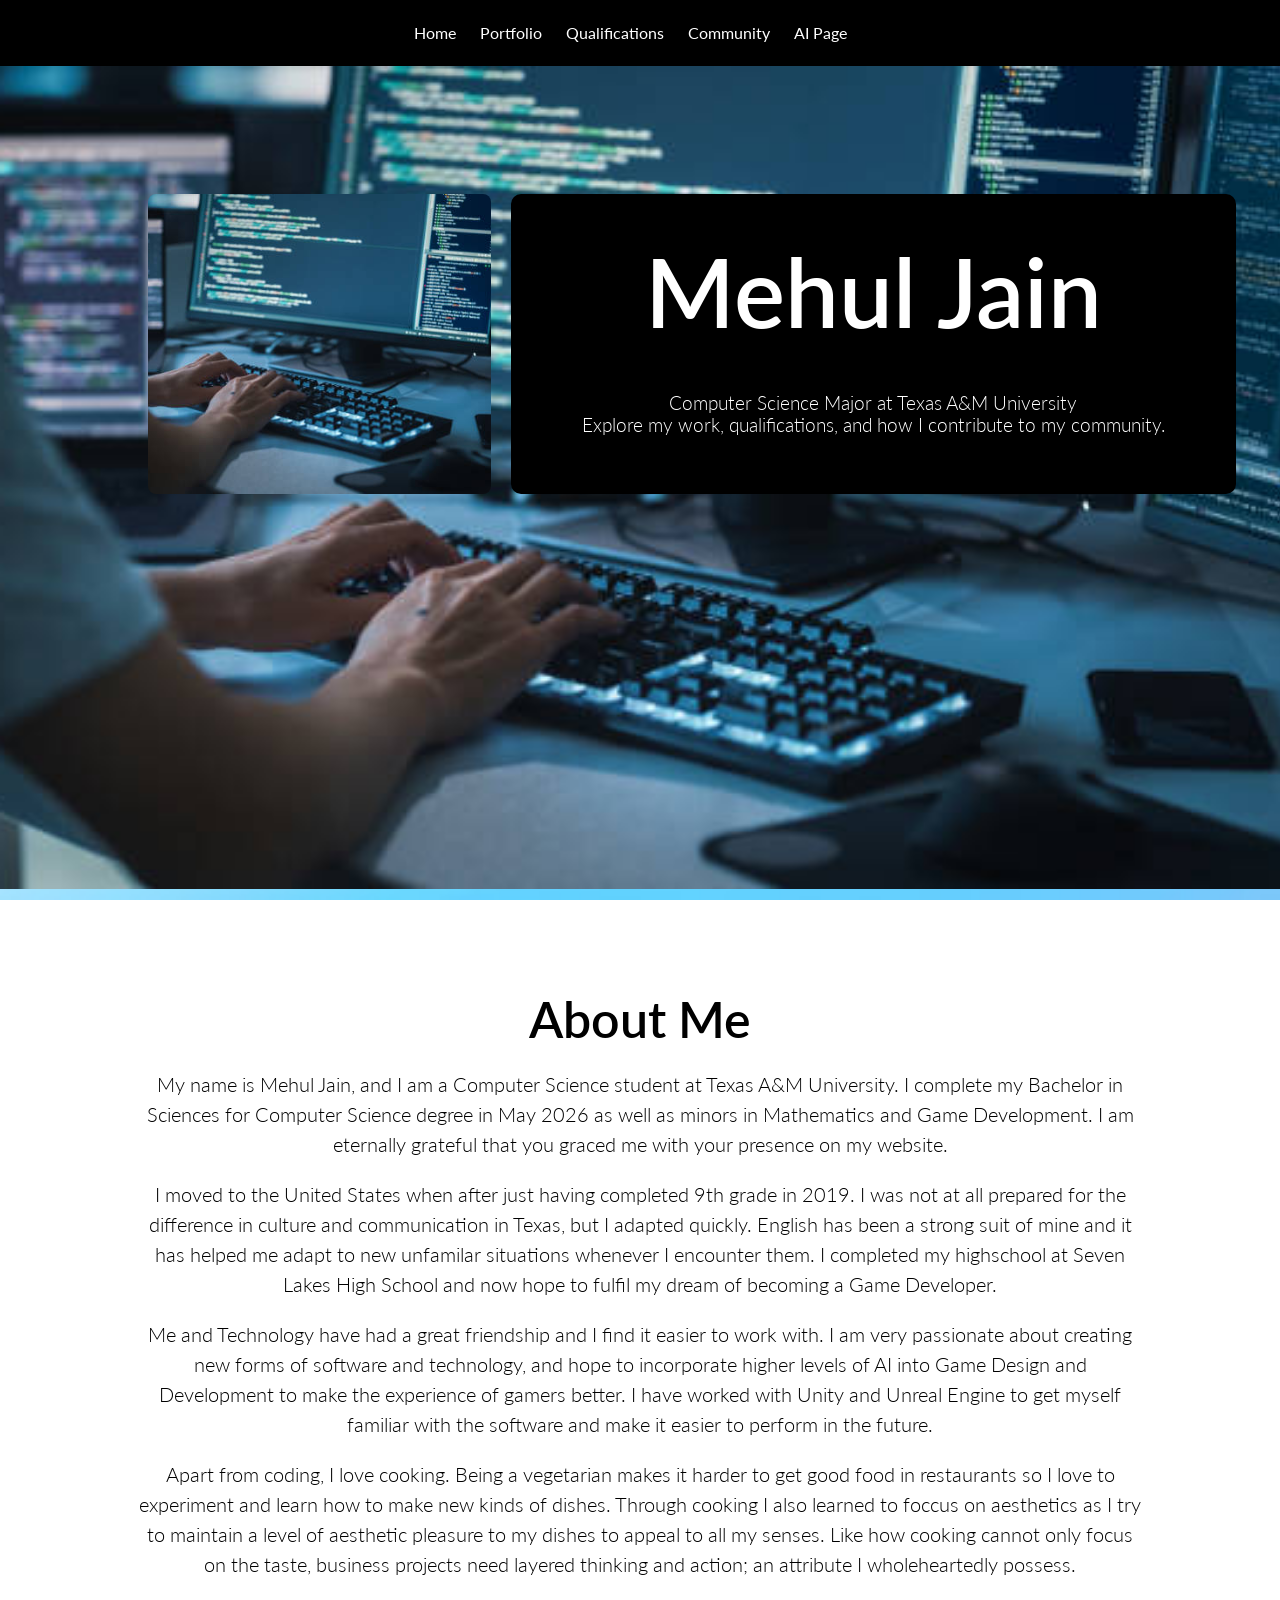
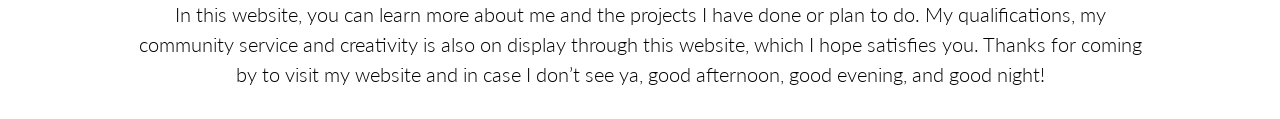
<file: index.html>
<!DOCTYPE html>
<html lang="en">
<head>
    <meta charset="UTF-8">
    <meta name="viewport" content="width=device-width, initial-scale=1.0">
    <title>Home</title>
    <link rel="stylesheet" href="styles.css">
    <link rel="preconnect" href="https://fonts.googleapis.com">
    <link rel="preconnect" href="https://fonts.gstatic.com" crossorigin>
    <link href="https://fonts.googleapis.com/css2?family=Lato:wght@100;300;400;700;900&display=swap" rel="stylesheet">
</head>
<body>
    <header>
        <nav>  
                <ul>
                    <li><a href="index.html">Home</a></li>
                    <li><a href="portfolio.html">Portfolio</a></li>
                    <li><a href="qualifications.html">Qualifications</a></li>
                    <li><a href="service.html">Community</a></li>
                    <li><a href="ai-page.html">AI Page</a></li>
                </ul> 
        </nav>
    </header>

    <section id="landing">
        <div class="intro">
            <div class="intro-image"></div>
            <div class="intro-text">
            <h1>Mehul Jain</h1>
            <p>Computer Science Major at Texas A&M University<br> Explore my work, qualifications, and how I contribute to my community.</p>
            </div>
        </div>
    </section>

    <section class="me">
        <h1>About Me</h1>
        <p>My name is Mehul Jain, and I am a Computer Science student at Texas A&M University. I complete
            my Bachelor in Sciences for Computer Science degree in May 2026 as well as minors in Mathematics and
            Game Development. I am eternally grateful that you graced me with your presence on my website.
        </p>
        <p>I moved to the United States when after just having completed 9th grade in 2019. I was not at all 
            prepared for the difference in culture and communication in Texas, but I adapted quickly. English has been
            a strong suit of mine and it has helped me adapt to new unfamilar situations whenever I encounter them. I completed my highschool
            at Seven Lakes High School and now hope to fulfil my dream of becoming a Game Developer.
        </p>
        <p>Me and Technology have had a great friendship and I find it easier to work with. I am very passionate about 
            creating new forms of software and technology, and hope to incorporate higher levels of AI into Game Design and Development
            to make the experience of gamers better. I have worked with Unity and Unreal Engine to get myself familiar
            with the software and make it easier to perform in the future.
        </p>
        <p>Apart from coding, I love cooking. Being a vegetarian makes it harder to get good food in restaurants so I love
            to experiment and learn how to make new kinds of dishes. Through cooking I also learned to foccus on aesthetics
            as I try to maintain a level of aesthetic pleasure to my dishes to appeal to all my senses. Like how cooking cannot only focus
            on the taste, business projects need layered thinking and action; an attribute I wholeheartedly possess.
        </p>
        <p>In this website, you can learn more about me and the projects I have done or plan to do. My qualifications,
            my community service and creativity is also on display through this website, which I hope satisfies you. Thanks for coming by to visit
            my website and in case I don’t see ya, good afternoon, good evening, and good night!
        </p>
    </section>
</body>
</html>
</file>
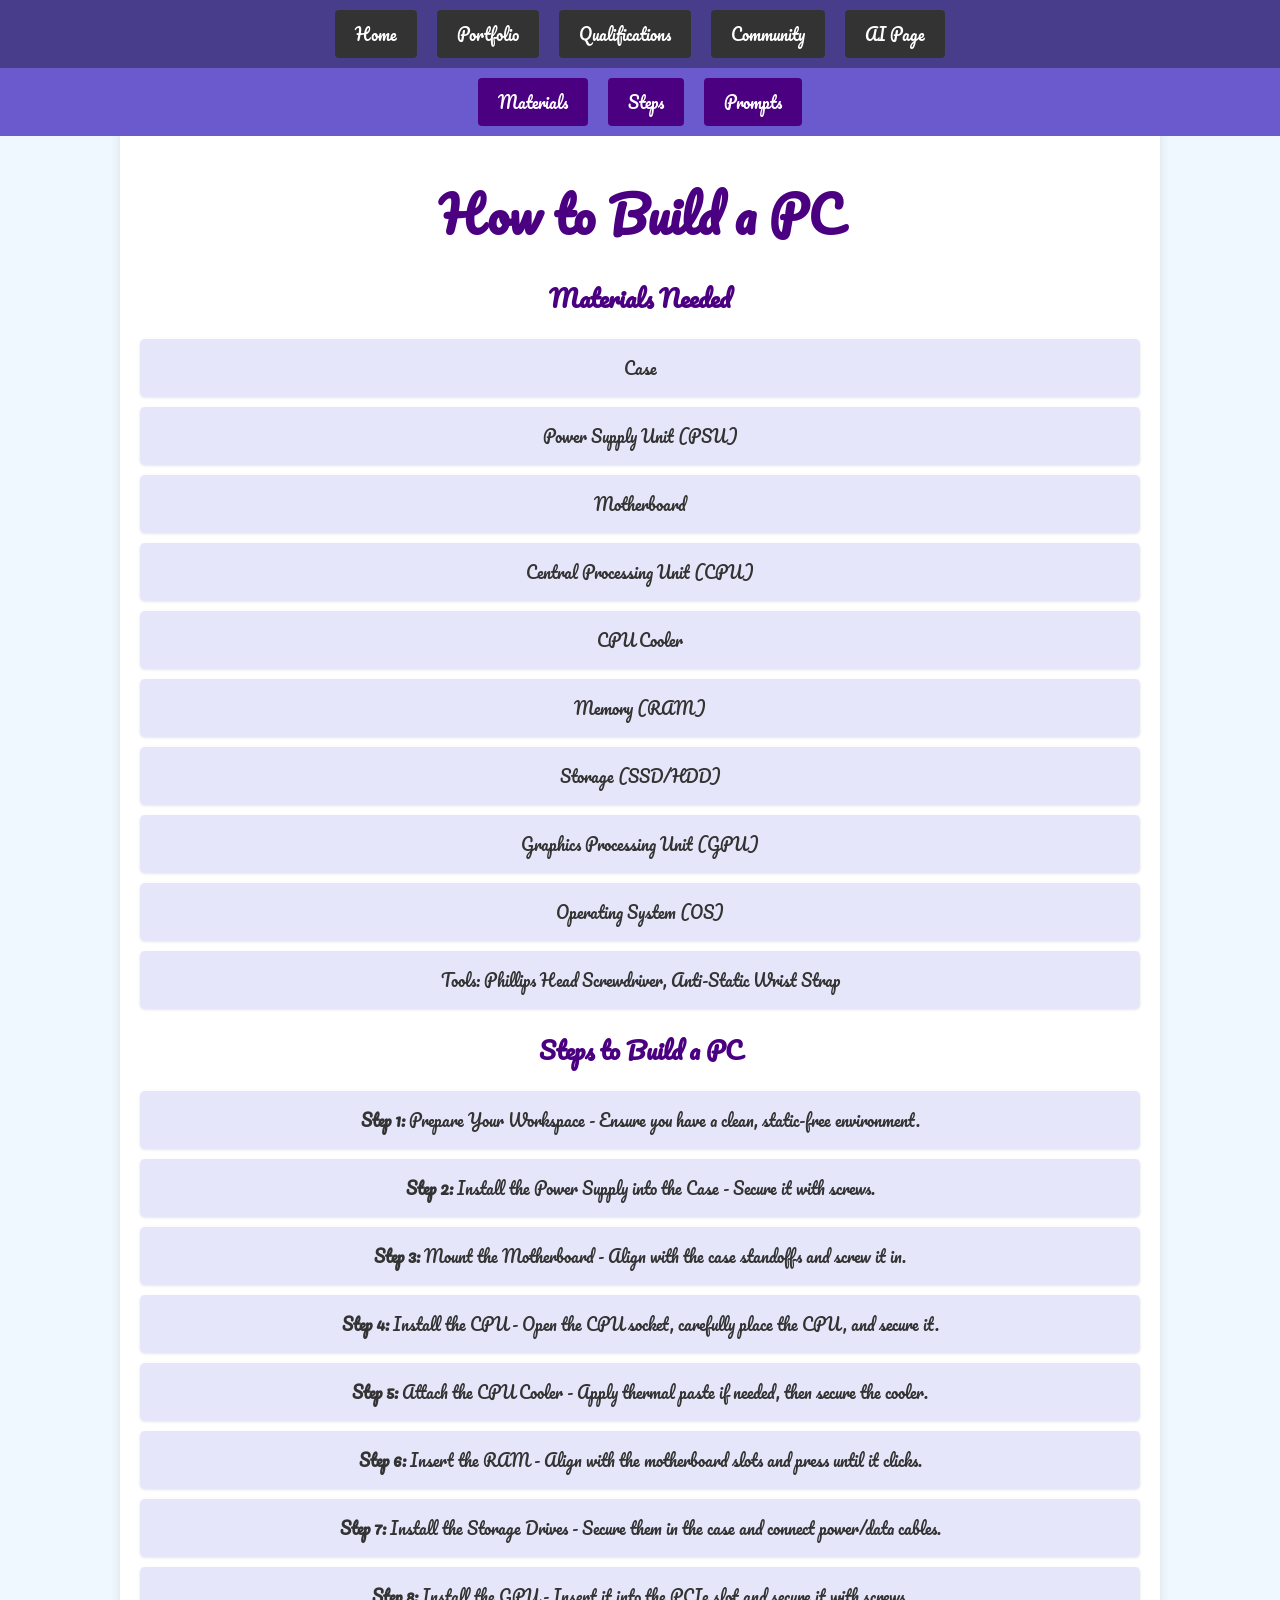
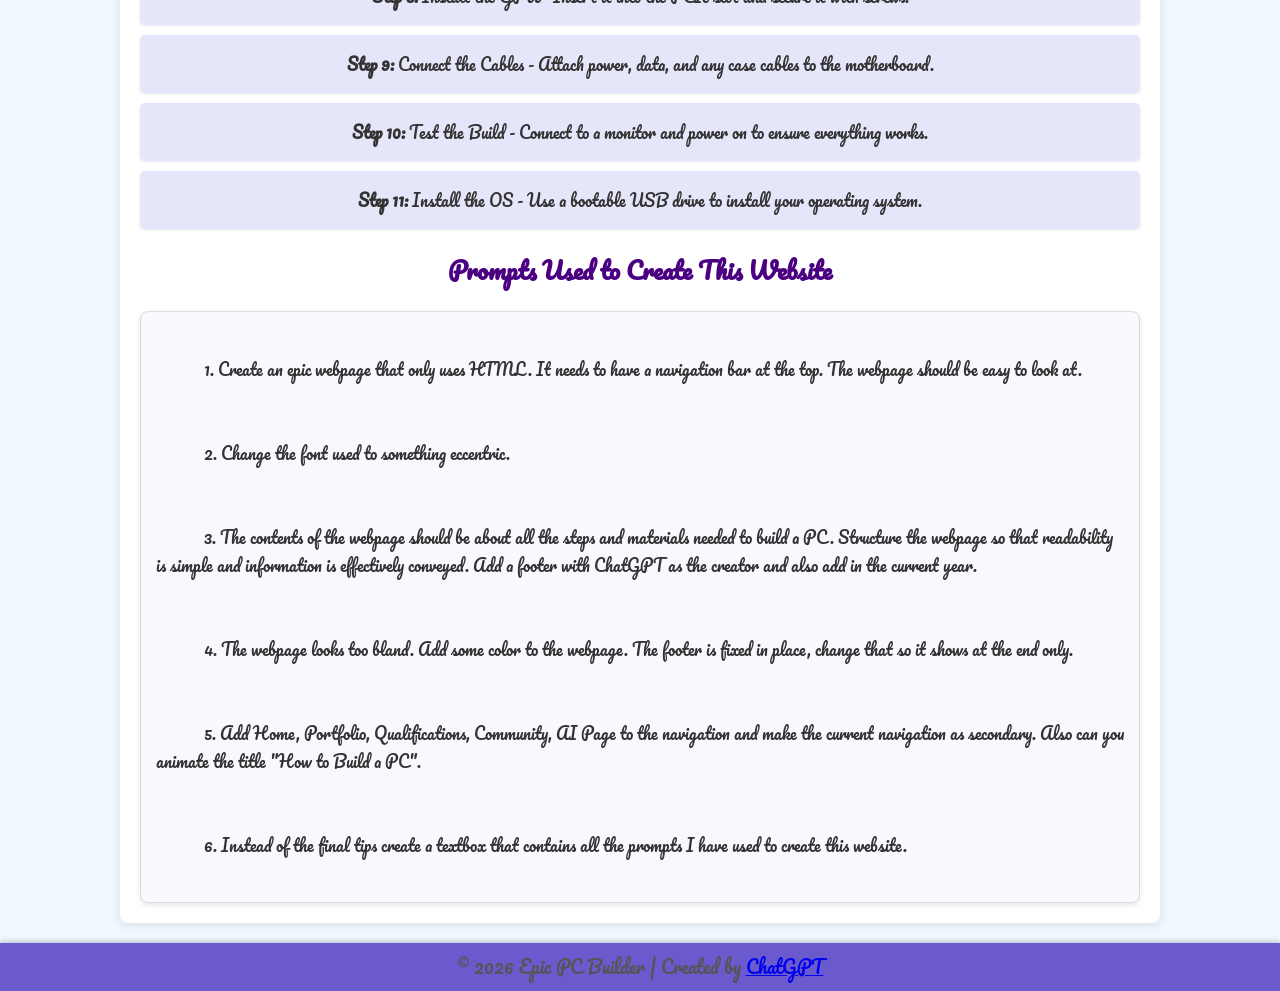
<file: ai-page.html>
<!DOCTYPE html>
<html lang="en">
<head>
    <meta charset="UTF-8">
    <meta name="viewport" content="width=device-width, initial-scale=1.0">
    <title>How to Build a PC</title>
    <link href="https://fonts.googleapis.com/css2?family=Pacifico&display=swap" rel="stylesheet">
    <style>
        body {
            font-family: 'Pacifico', cursive;
            margin: 0;
            padding: 0;
            background-color: #f0f8ff;
            color: #333;
        }

        header {
            position: fixed;
            top: 0;
            left: 0;
            width: 100%;
            z-index: 1000;
        }

        nav.primary, nav.secondary {
            display: flex;
            justify-content: center;
            align-items: center;
            padding: 10px;
        }

        nav.primary {
            background-color: #483d8b;
        }

        nav.primary a {
            color: #fff;
            text-decoration: none;
            padding: 10px 20px;
            margin: 0 10px;
            background-color: #333;
            border-radius: 4px;
            transition: background-color 0.3s;
        }

        nav.primary a:hover {
            background-color: #555;
        }

        nav.secondary {
            background-color: #6a5acd;
        }

        nav.secondary a {
            color: #fff;
            text-decoration: none;
            padding: 10px 20px;
            margin: 0 10px;
            background-color: #4b0082;
            border-radius: 4px;
            transition: background-color 0.3s;
        }

        nav.secondary a:hover {
            background-color: #7b68ee;
        }

        .container {
            margin-top: 120px;
            padding: 20px;
            max-width: 1000px;
            margin-left: auto;
            margin-right: auto;
            background-color: #fff;
            border-radius: 8px;
            box-shadow: 0 2px 10px rgba(0, 0, 0, 0.1);
        }

        h1 {
            color: #4b0082;
            text-align: center;
            margin-bottom: 20px;
            font-size: 3em;
            animation: titleAnimation 2s ease-in-out infinite;
        }

        @keyframes titleAnimation {
            0% { transform: scale(1); opacity: 0.5; }
            50% { transform: scale(1.1); opacity: 1; }
            100% { transform: scale(1); opacity: 0.5; }
        }

        h2 {
            color: #4b0082;
            text-align: center;
            margin-bottom: 20px;
        }

        p {
            font-size: 1.1em;
            line-height: 1.6;
            color: #555;
            text-align: center;
            max-width: 800px;
            margin: 0 auto;
        }

        ul {
            list-style-type: none;
            padding: 0;
            text-align: center;
        }

        ul li {
            background-color: #e6e6fa;
            margin: 10px 0;
            padding: 15px;
            border-radius: 5px;
            box-shadow: 0 1px 3px rgba(0, 0, 0, 0.1);
        }

        .prompt-box {
            background-color: #f8f8ff;
            border: 1px solid #ddd;
            padding: 15px;
            border-radius: 8px;
            box-shadow: 0 2px 5px rgba(0, 0, 0, 0.1);
            white-space: pre-wrap; /* Ensures whitespace and line breaks are preserved */
            overflow: auto;
            max-width: 100%;
        }

        footer {
            background-color: #6a5acd;
            color: #fff;
            text-align: center;
            padding: 10px;
            margin-top: 20px;
            box-shadow: 0 -2px 5px rgba(0, 0, 0, 0.2);
        }
    </style>
</head>
<body>
    <header>
        <nav class="primary">
            <a href="index.html">Home</a>
            <a href="portfolio.html">Portfolio</a>
            <a href="qualifications.html">Qualifications</a>
            <a href="service.html">Community</a>
            <a href="ai-page.html">AI Page</a>
        </nav>
        <nav class="secondary">
            <a href="#materials">Materials</a>
            <a href="#steps">Steps</a>
            <a href="#prompts">Prompts</a>
        </nav>
    </header>

    <div class="container">
        <h1>How to Build a PC</h1>

        <h2 id="materials">Materials Needed</h2>
        <ul>
            <li>Case</li>
            <li>Power Supply Unit (PSU)</li>
            <li>Motherboard</li>
            <li>Central Processing Unit (CPU)</li>
            <li>CPU Cooler</li>
            <li>Memory (RAM)</li>
            <li>Storage (SSD/HDD)</li>
            <li>Graphics Processing Unit (GPU)</li>
            <li>Operating System (OS)</li>
            <li>Tools: Phillips Head Screwdriver, Anti-Static Wrist Strap</li>
        </ul>

        <h2 id="steps">Steps to Build a PC</h2>
        <ul>
            <li><strong>Step 1:</strong> Prepare Your Workspace - Ensure you have a clean, static-free environment.</li>
            <li><strong>Step 2:</strong> Install the Power Supply into the Case - Secure it with screws.</li>
            <li><strong>Step 3:</strong> Mount the Motherboard - Align with the case standoffs and screw it in.</li>
            <li><strong>Step 4:</strong> Install the CPU - Open the CPU socket, carefully place the CPU, and secure it.</li>
            <li><strong>Step 5:</strong> Attach the CPU Cooler - Apply thermal paste if needed, then secure the cooler.</li>
            <li><strong>Step 6:</strong> Insert the RAM - Align with the motherboard slots and press until it clicks.</li>
            <li><strong>Step 7:</strong> Install the Storage Drives - Secure them in the case and connect power/data cables.</li>
            <li><strong>Step 8:</strong> Install the GPU - Insert it into the PCIe slot and secure it with screws.</li>
            <li><strong>Step 9:</strong> Connect the Cables - Attach power, data, and any case cables to the motherboard.</li>
            <li><strong>Step 10:</strong> Test the Build - Connect to a monitor and power on to ensure everything works.</li>
            <li><strong>Step 11:</strong> Install the OS - Use a bootable USB drive to install your operating system.</li>
        </ul>

        <h2 id="prompts">Prompts Used to Create This Website</h2>
        <div class="prompt-box">
            1. Create an epic webpage that only uses HTML. It needs to have a navigation bar at the top. The webpage should be easy to look at.<br><br>
            2. Change the font used to something eccentric.<br><br>
            3. The contents of the webpage should be about all the steps and materials needed to build a PC. Structure the webpage so that readability is simple and information is effectively conveyed. Add a footer with ChatGPT as the creator and also add in the current year.<br><br>
            4. The webpage looks too bland. Add some color to the webpage. The footer is fixed in place, change that so it shows at the end only.<br><br>
            5. Add Home, Portfolio, Qualifications, Community, AI Page to the navigation and make the current navigation as secondary. Also can you animate the title "How to Build a PC".<br><br>
            6. Instead of the final tips create a textbox that contains all the prompts I have used to create this website.
        </div>
    </div>

    <footer>
        <p>&copy; <script>document.write(new Date().getFullYear());</script> Epic PC Builder | Created by <a href="https://chatgpt.com/">ChatGPT</a></p>
    </footer>
</body>
</html>
</file>
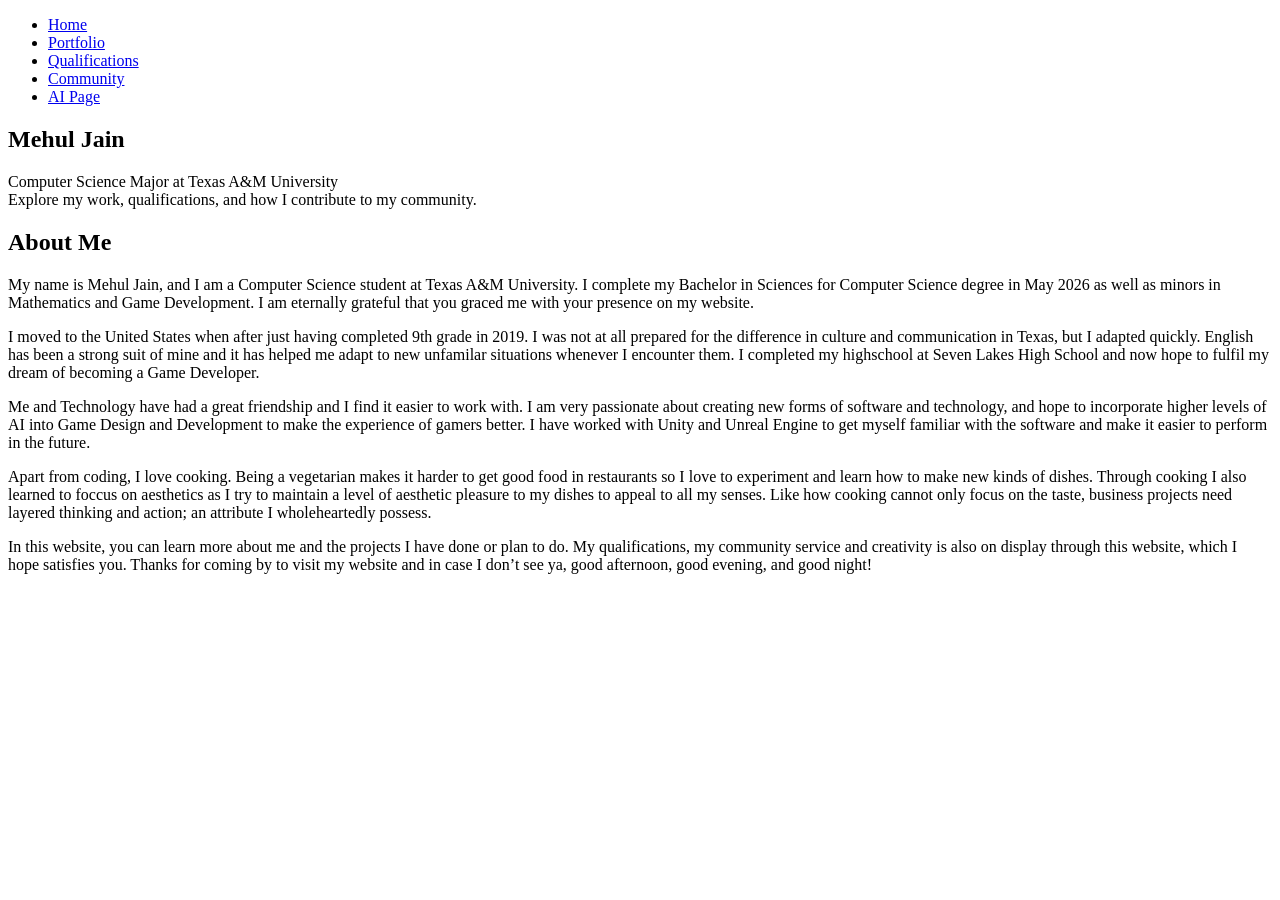
<file: index-HTML.html>
<!DOCTYPE html>
<html lang="en">
<head>
    <meta charset="UTF-8">
    <meta name="viewport" content="width=device-width, initial-scale=1.0">
    <title>Home</title>
</head>
<body>
    <header>
        <nav>  
                <ul>
                    <li><a href="index.html">Home</a></li>
                    <li><a href="portfolio.html">Portfolio</a></li>
                    <li><a href="qualifications.html">Qualifications</a></li>
                    <li><a href="service.html">Community</a></li>
                    <li><a href="ai-page.html">AI Page</a></li>
                </ul> 
        </nav>
    </header>

    <section id="landing">
        <div class="intro">
            <div class="intro-image"></div>
            <div class="intro-text">
            <h1>Mehul Jain</h1>
            <p>Computer Science Major at Texas A&M University<br> Explore my work, qualifications, and how I contribute to my community.</p>
            </div>
        </div>
    </section>

    <section class="me">
        <h1>About Me</h1>
        <p>My name is Mehul Jain, and I am a Computer Science student at Texas A&M University. I complete
            my Bachelor in Sciences for Computer Science degree in May 2026 as well as minors in Mathematics and
            Game Development. I am eternally grateful that you graced me with your presence on my website.
        </p>
        <p>I moved to the United States when after just having completed 9th grade in 2019. I was not at all 
            prepared for the difference in culture and communication in Texas, but I adapted quickly. English has been
            a strong suit of mine and it has helped me adapt to new unfamilar situations whenever I encounter them. I completed my highschool
            at Seven Lakes High School and now hope to fulfil my dream of becoming a Game Developer.
        </p>
        <p>Me and Technology have had a great friendship and I find it easier to work with. I am very passionate about 
            creating new forms of software and technology, and hope to incorporate higher levels of AI into Game Design and Development
            to make the experience of gamers better. I have worked with Unity and Unreal Engine to get myself familiar
            with the software and make it easier to perform in the future.
        </p>
        <p>Apart from coding, I love cooking. Being a vegetarian makes it harder to get good food in restaurants so I love
            to experiment and learn how to make new kinds of dishes. Through cooking I also learned to foccus on aesthetics
            as I try to maintain a level of aesthetic pleasure to my dishes to appeal to all my senses. Like how cooking cannot only focus
            on the taste, business projects need layered thinking and action; an attribute I wholeheartedly possess.
        </p>
        <p>In this website, you can learn more about me and the projects I have done or plan to do. My qualifications,
            my community service and creativity is also on display through this website, which I hope satisfies you. Thanks for coming by to visit
            my website and in case I don’t see ya, good afternoon, good evening, and good night!
        </p>
    </section>
</body>
</html>
</file>
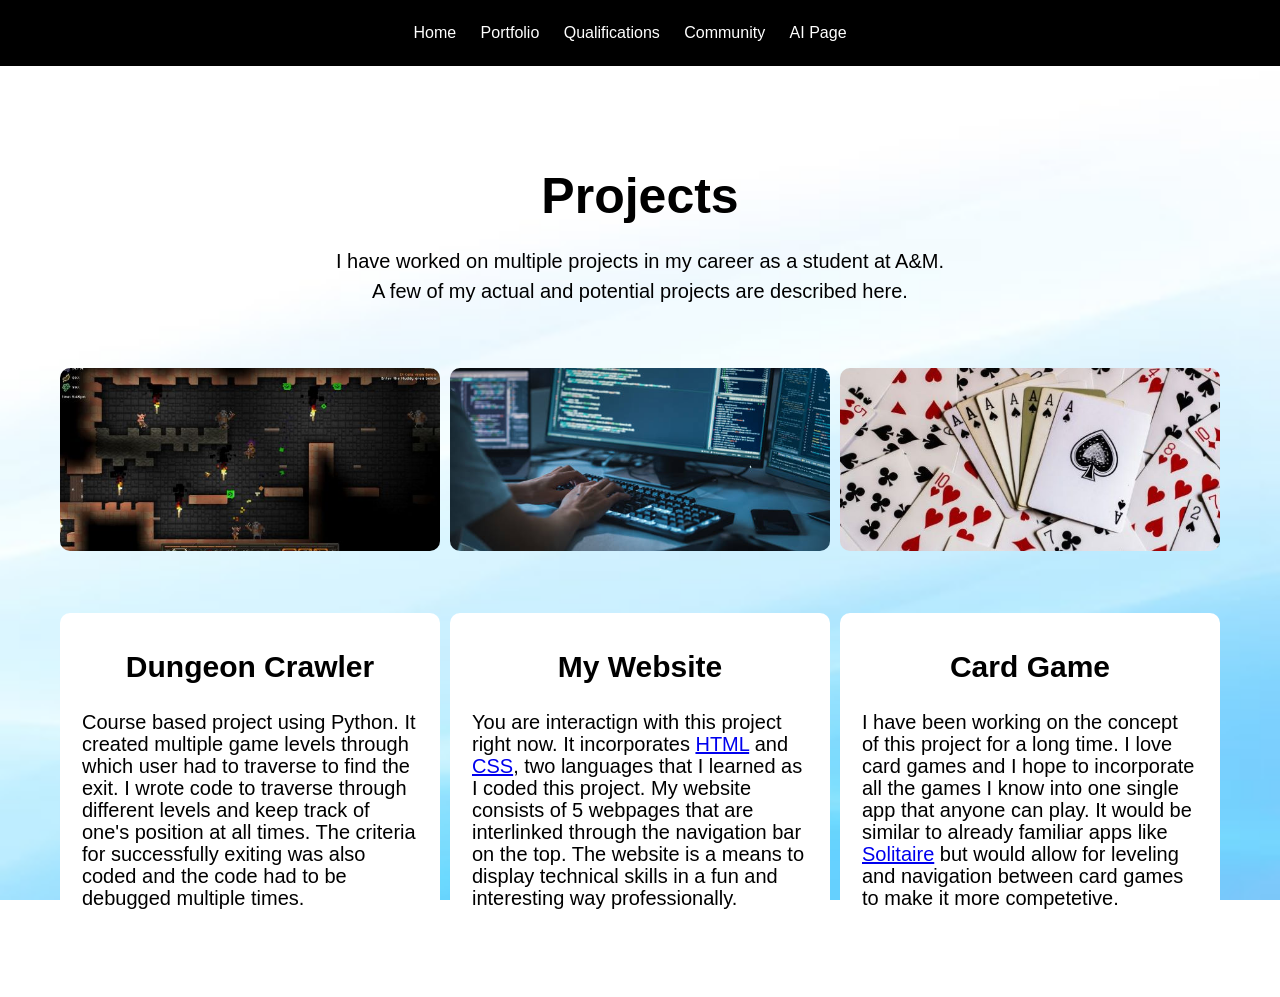
<file: portfolio.html>
<!DOCTYPE html>
<html lang="en">
<head>
    <meta charset="UTF-8">
    <meta name="viewport" content="width=device-width, initial-scale=1.0">
    <title>Portfolio</title>
    <link rel="stylesheet" href="styles.css">
</head>
<body>
    <header>
        <nav>
            <ul>
                <li><a href="index.html">Home</a></li>
                <li><a href="portfolio.html">Portfolio</a></li>
                <li><a href="qualifications.html">Qualifications</a></li>
                <li><a href="service.html">Community</a></li>
                <li><a href="ai-page.html">AI Page</a></li>
            </ul>
        </nav>
    </header>
    <section class="me">
        <h1>Projects</h1>
        <p>I have worked on multiple projects in my career as a student at A&M.<br>A few of my actual and potential projects are described here.</p>
    </section>
    <section class="project">
        <div class="flex-container">
            <img src="port1.jpg" alt="Description of the image" class="aligned-image">
            <img src="banner.jpg" alt="Description of the image" class="aligned-image">
            <img src="port3.jpg" alt="Description of the image" class="aligned-image">
    </div>
    </section>
    <section class="project">
        <div class="column">
            <h3>Dungeon Crawler</h3>
            <p>Course based project using Python. It created multiple game levels through which user had to traverse to find the exit.
                I wrote code to traverse through different levels and keep track of one's position at all times. The criteria for 
                successfully exiting was also coded and the code had to be debugged multiple times.
            </p>
        </div>
        <div class="column">
            <h3>My Website</h3>
            <p>You are interactign with this project right now. It incorporates <span><a href="https://en.wikipedia.org/wiki/HTML">HTML</a></span>
                 and <span><a href="https://en.wikipedia.org/wiki/CSS">CSS</a></span>, two languages that I learned as I coded
                this project. My website consists of 5 webpages that are interlinked through the navigation bar on the top. The website 
                is a means to display technical skills in a fun and interesting way professionally.
            </p>
        </div>
        <div class="column">
            <h3>Card Game</h3>
            <p>I have been working on the concept of this project for a long time. I love card games and I hope to incorporate all 
                the games I know into one single app that anyone can play. It would be similar to already familiar apps like 
                <span><a href="https://simple.wikipedia.org/wiki/Solitaire_(card_game)">Solitaire</a></span>
                but would allow for leveling and navigation between card games to make it more competetive.
            </p>
        </div>
    </section>
</body>
</html>
</file>
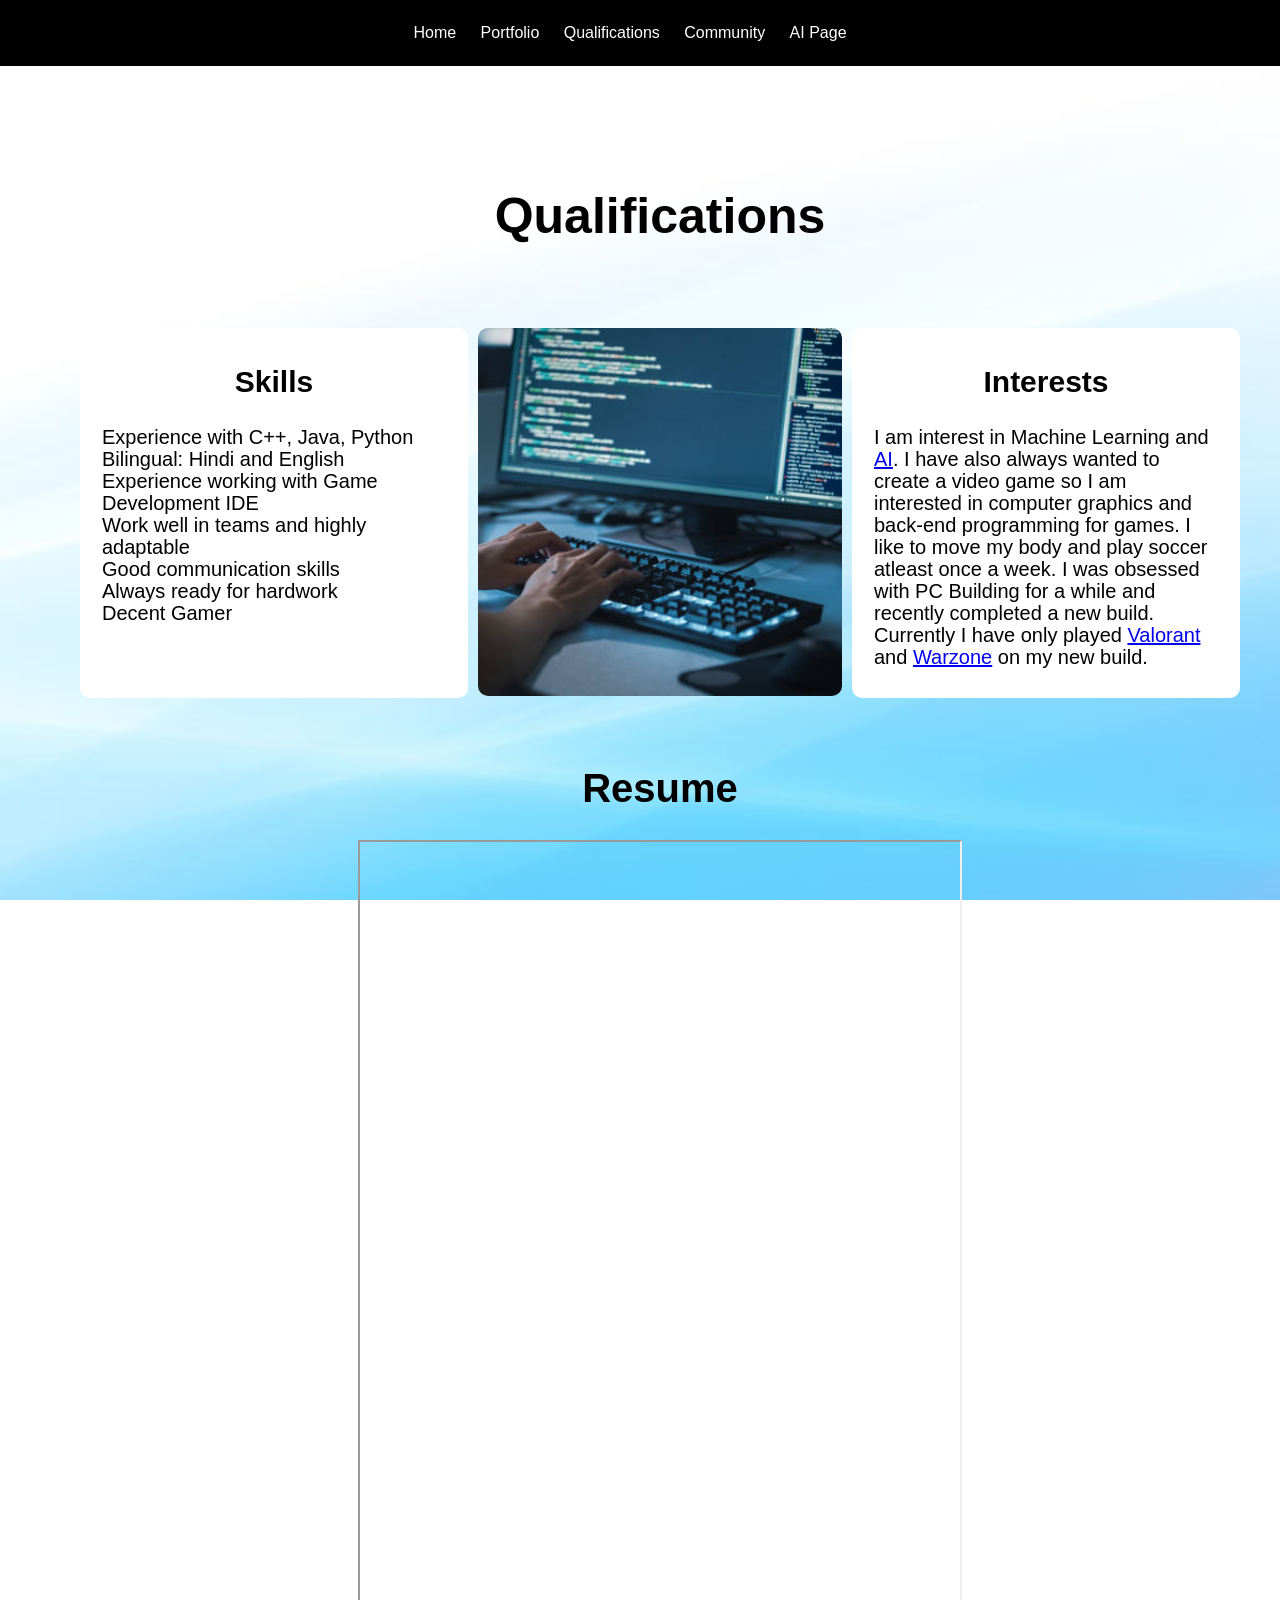
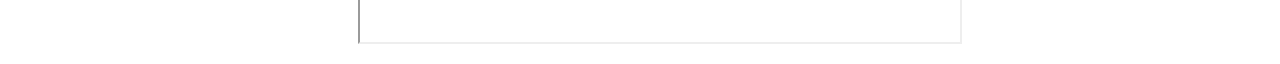
<file: qualifications.html>
<!DOCTYPE html>
<html lang="en">
<head>
    <meta charset="UTF-8">
    <meta name="viewport" content="width=device-width, initial-scale=1.0">
    <title>Qualifications</title>
    <link rel="stylesheet" href="styles.css">
</head>
<body>
    <header>
        <nav>
            <ul>
                <li><a href="index.html">Home</a></li>
                <li><a href="portfolio.html">Portfolio</a></li>
                <li><a href="qualifications.html">Qualifications</a></li>
                <li><a href="service.html">Community</a></li>
                <li><a href="ai-page.html">AI Page</a></li>
            </ul>
        </nav>
    </header>

    <section id="qualifications">
        <section class="me">
            <h1>Qualifications</h1>
            <p></p>
        </section>
        <section class="project">
            <div class="flex-container">
            <div class="column">
                <h3>Skills</h3>
                <p>Experience with C++, Java, Python<br>
                Bilingual: Hindi and English<br>
                Experience working with Game Development IDE<br>
                Work well in teams and highly adaptable<br>
                Good communication skills<br>
                Always ready for hardwork<br>
                Decent Gamer
            </p>
            </div>
                <img src="banner.jpg" alt="Description of the image" class="aligned-image">
            <div class="column">
                <h3>Interests</h3>
                <p>I am interest in Machine Learning and <span><a href="https://en.wikipedia.org/wiki/Artificial_intelligence">AI</a></span>. I have also always wanted to create a video game
                    so I am interested in computer graphics and back-end programming for games. I like to move my
                    body and play soccer atleast once a week. I was obsessed with PC Building for a while and 
                    recently completed a new build. Currently I have only played <span><a href="https://playvalorant.com/en-us/">Valorant</a></span> and <span><a href="https://www.callofduty.com/warzone">Warzone</a></span> on my new build.
                </p>
            </div>
        </div>
        </section>
        <h2>Resume</h2>
        <iframe class = "resume" src = "https://drive.google.com/file/d/1xAn489JCmV_833qE8cLQ2uv9y8PUVgGm/preview"></iframe>
    </section>
</body>
</html>
</file>
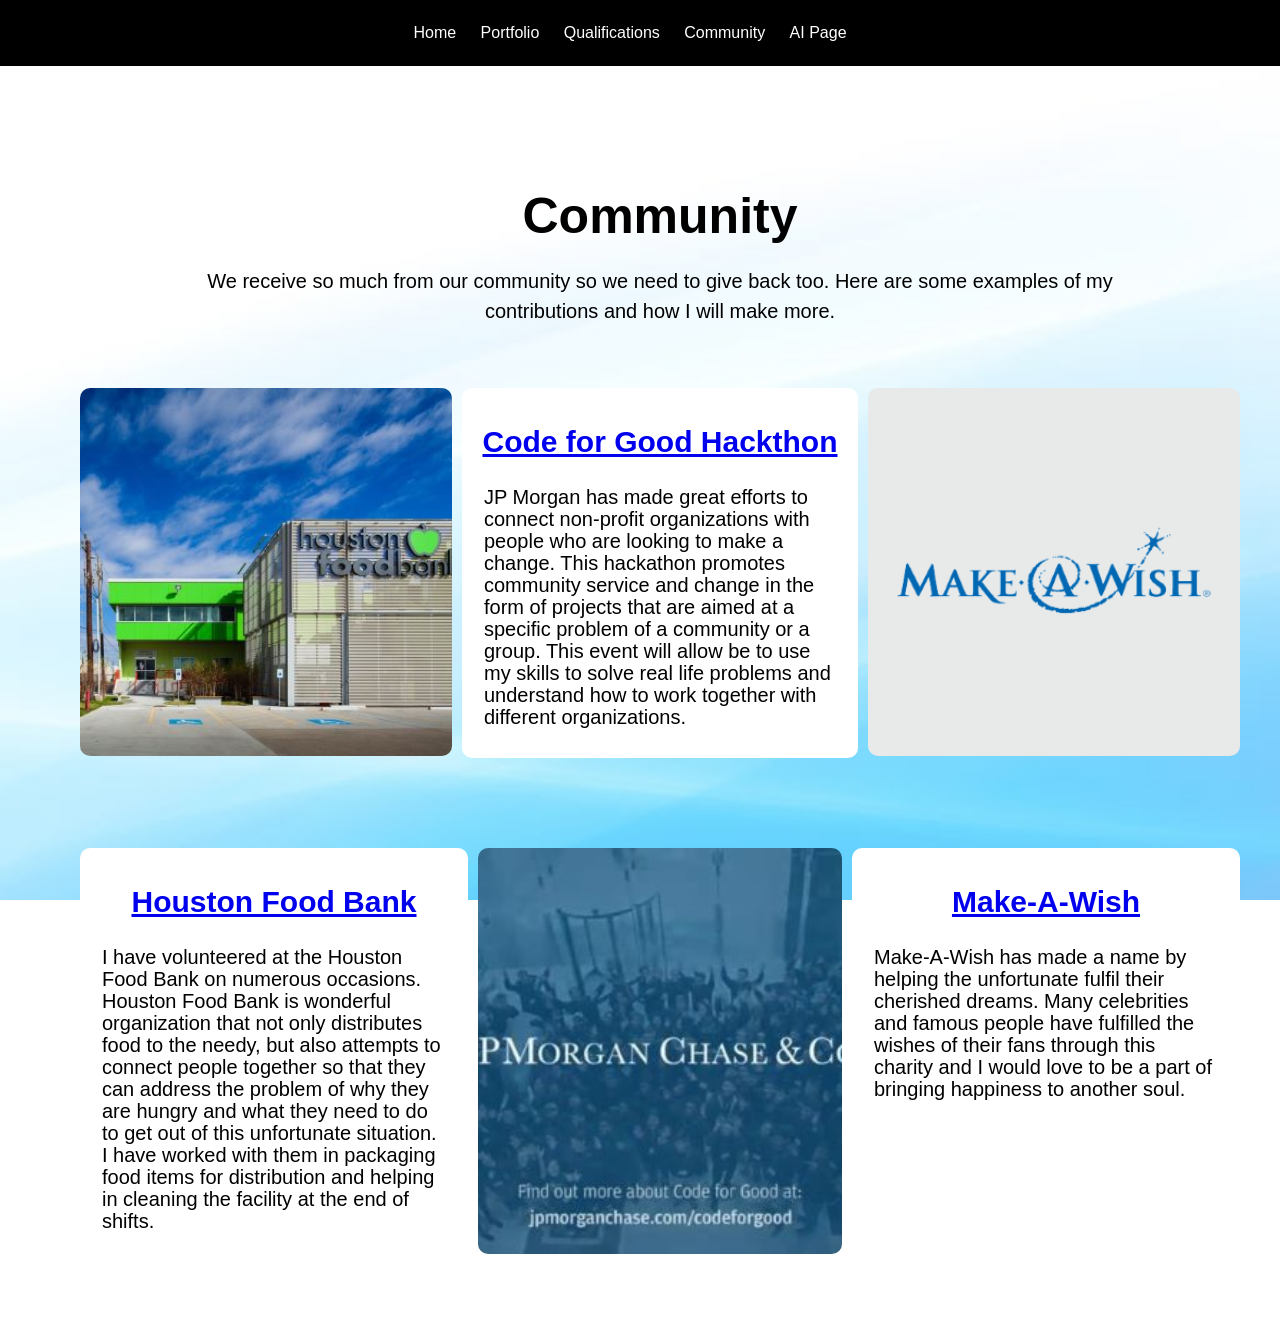
<file: service.html>
<!DOCTYPE html>
<html lang="en">
<head>
    <meta charset="UTF-8">
    <meta name="viewport" content="width=device-width, initial-scale=1.0">
    <title>Community</title>
    <link rel="stylesheet" href="styles.css">
</head>
<body>
    <header>
        <nav>
            <ul>
                <li><a href="index.html">Home</a></li>
                <li><a href="portfolio.html">Portfolio</a></li>
                <li><a href="qualifications.html">Qualifications</a></li>
                <li><a href="service.html">Community</a></li>
                <li><a href="ai-page.html">AI Page</a></li>
            </ul>
        </nav>
    </header>

    <section id="service">
        <section class="me">
            <h1>Community</h1>
            <p>We receive so much from our community so we need to give back too.
                Here are some examples of my contributions and how I will make more.
            </p>
        </section>
        <section class="project">
            <div class="flex-container">
                <img src="foodbank.jpg" alt="Description of the image" class="aligned-image">
            <div class="column">
                <h3><a href="https://careers.jpmorgan.com/us/en/students/programs/tfsg-hackathons">Code for Good Hackthon</a></h3>
                <p>JP Morgan has made great efforts to connect non-profit organizations with people who are looking to make a change.
                    This hackathon promotes community service and change in the form of projects that are aimed at a specific problem of a community or
                     a group. This event will allow be to use my skills to solve real life problems and understand how to work together with
                     different organizations.
                </p>
            </div>
                <img src="makewish.png" alt="Description of the image" class="aligned-image">
        </div>
        </section>
        <section class="project">
            <div class="flex-container">
            <div class="column">
                <h3><a href="https://www.houstonfoodbank.org/">Houston Food Bank</a></h3>
                <p> I have volunteered at the Houston Food Bank on numerous occasions. Houston Food Bank is wonderful organization
                    that not only distributes food to the needy, but also attempts to connect people together so that they can address 
                    the problem of why they are hungry and what they need to do to get out of this unfortunate situation. I have worked with them
                    in packaging food items for distribution and helping in cleaning the facility at the end of shifts.
                </p>
            </div>
                <img src="jpmorgan.jpg" alt="Description of the image" class="aligned-image">
            <div class="column">
                <h3><a href="https://wish.org/">Make-A-Wish</a></h3>
                <p>Make-A-Wish has made a name by helping the unfortunate fulfil their cherished dreams. Many celebrities and famous people have
                    fulfilled the wishes of their fans through this charity and I would love to be a part of bringing happiness to another soul. 

                </p>
            </div>
        </div>
        </section>
    </section>
</body>
</html>
</file>
<file: styles.css>
*{
    margin: 0;
    padding: 0;
    font-family: "Lato" , sans-serif;
}

html, body {
    overflow-x: hidden;
    scroll-behavior: smooth;
}

body {
    line-height: 1.6;
    background-size: cover;
    background-image: url('banner2.jpg');
    background-repeat: no-repeat;
    background-attachment: fixed;
    margin: 0;
    padding: 0;
}

header {
    background-color: #000000;
    color: #fff;
    padding: 20px 0;
    text-align: center;
}

nav ul {
    list-style: none;
    padding: 0;
}

nav ul li {
    display: inline;
    margin-right: 20px;
}

nav ul li a {
    color: #fff;
    text-decoration: none;
    position: relative;
    padding-bottom: 5px;
}

nav ul li a::after {
    content: '';
    position: absolute;
    left: 0;
    bottom: 0;
    width: 0%;
    height: 2px;
    background: #f44336;
    transition: 0.5s;
}

nav ul li a:hover::after {
    width: 100%;
}

#landing {
    height: 75vh;
    background: url('banner.jpg') no-repeat center center/cover;
    color: #ffffff;
    text-align: center;
    padding-top: 10%;
}

.intro {
    display: flex;
    align-items: center;
    width: 85%;
    padding: 0 10%;
}

.intro .intro-image{
    flex: 1;
    background: url('banner.jpg') no-repeat center center/cover;
    height: 300px;
    border-radius: 8px;
    margin-right: 20px;
}

.intro .intro-text {
    flex: 2;
    text-align: center;
    background: #000000;
    padding: 20px;
    border-radius: 10px;
    height: 260px;
}

.intro h1 {
    font-size: 6em;
    margin-bottom: 15px;
}

.intro p {
    font-size: 1.2em;
    margin-bottom: 20px;
}

.me {
    width: 80%;
    margin: auto;
    text-align: center;
    padding-top: 90px;
}
.me p{
    line-height: 150%;
}

h1{
    font-size: 50px;
    font-weight: 600;
}

p{
    font-size: 20px;
    font-weight: 300;
    line-height: 22px;
    padding: 10px;
}

section {
    padding: 20px;
    width: 100%; 
    margin: 0 auto;
}

h2 {
    text-align: center;
    margin-bottom: 20px;
    font-size: 40px;
}

.project {
    margin-top: 2.5%;
    display: flex;
    justify-content: space-between;
    max-width: 1200px;
    margin-left: auto;
    margin-right: auto;
    gap: 10px;
    box-sizing: border-box;
    padding: 0 20px;
}


.column{
    flex-basis: 31%;
    background: #ffffff;
    border-radius: 10px;
    margin-bottom: 5%;
    padding: 20px 12px;
    box-sizing: border-box;
    transition: 0.5s;
}

.column:hover{
    box-shadow: 0 0 20px rgba(0,0,0,0.2);
}

.flex-container {
    display: flex;
    gap: 10px;
}

.column, .aligned-image {
    flex: 2;
}

.aligned-image {
    object-fit: cover;
    width: 25%;
    height: 86%;
    border-radius: 10px;
}


h3{
    text-align: center;
    font-size: 30px;
    font-weight: 600;
    margin: 10px 0;
}

.resume{
    height: 800px;
    width: 600px;
    margin:auto;
    display:flex;
    justify-content: center;
    align-items: center;
}
</file>
